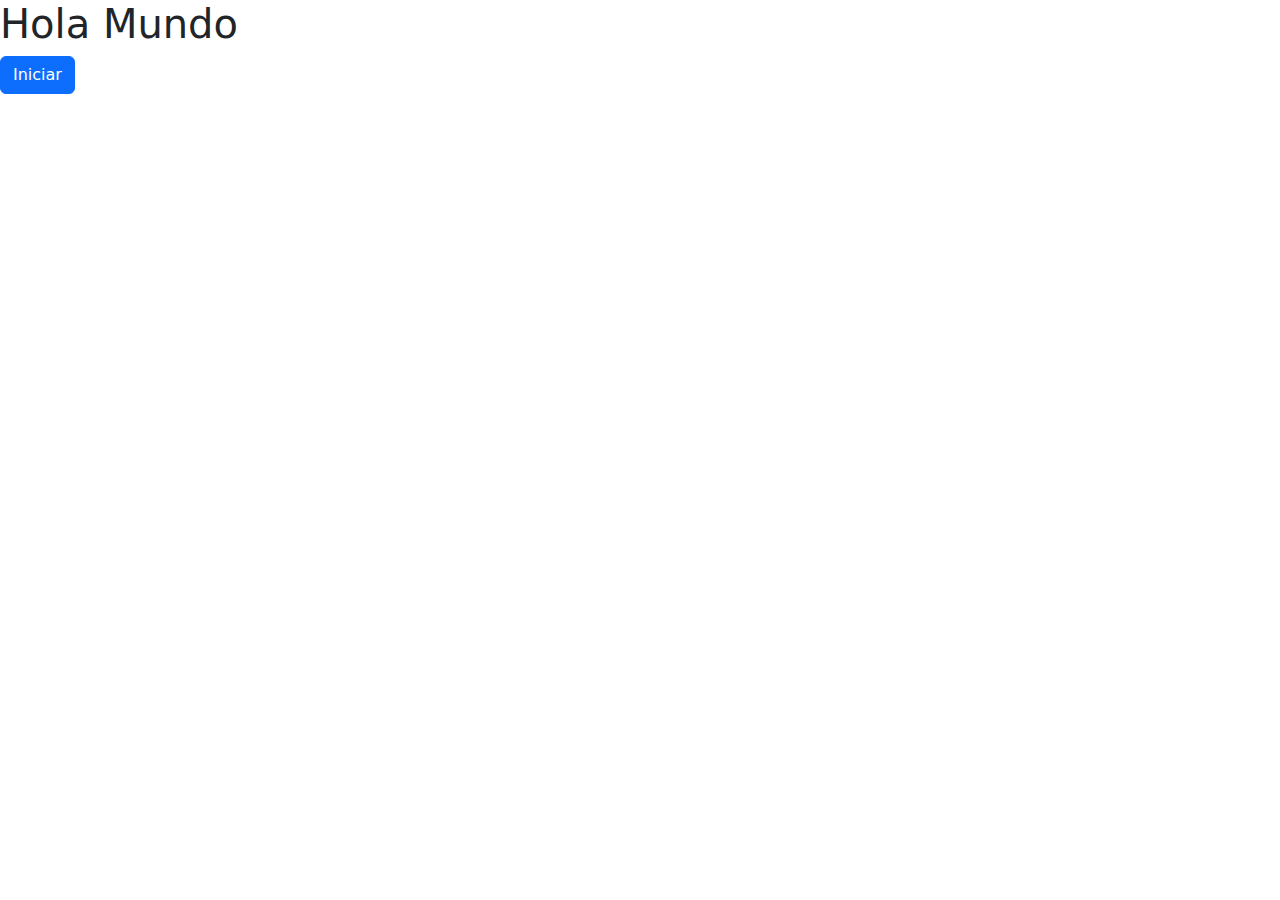
<file: index.html>
<!DOCTYPE html>
<html lang="es">
<head>
    <meta charset="UTF-8">
    <meta http-equiv="X-UA-Compatible" content="IE=edge">
    <meta name="viewport" content="width=device-width, initial-scale=1.0">
    <title>Bootstrap 5</title>

    <!-- Agregamos Bootstrap 5 -->
    <link rel="stylesheet" href="css/bootstrap.min.css">
</head>
<body>
    <h1>Hola Mundo</h1>
    <button class="btn btn-primary">Iniciar</button>

    <!-- Agregamos JavaScript Bootstrap 5 -->
    <script src="js/bootstrap.bundle.min.js"></script>
</body>
</html>
</file>
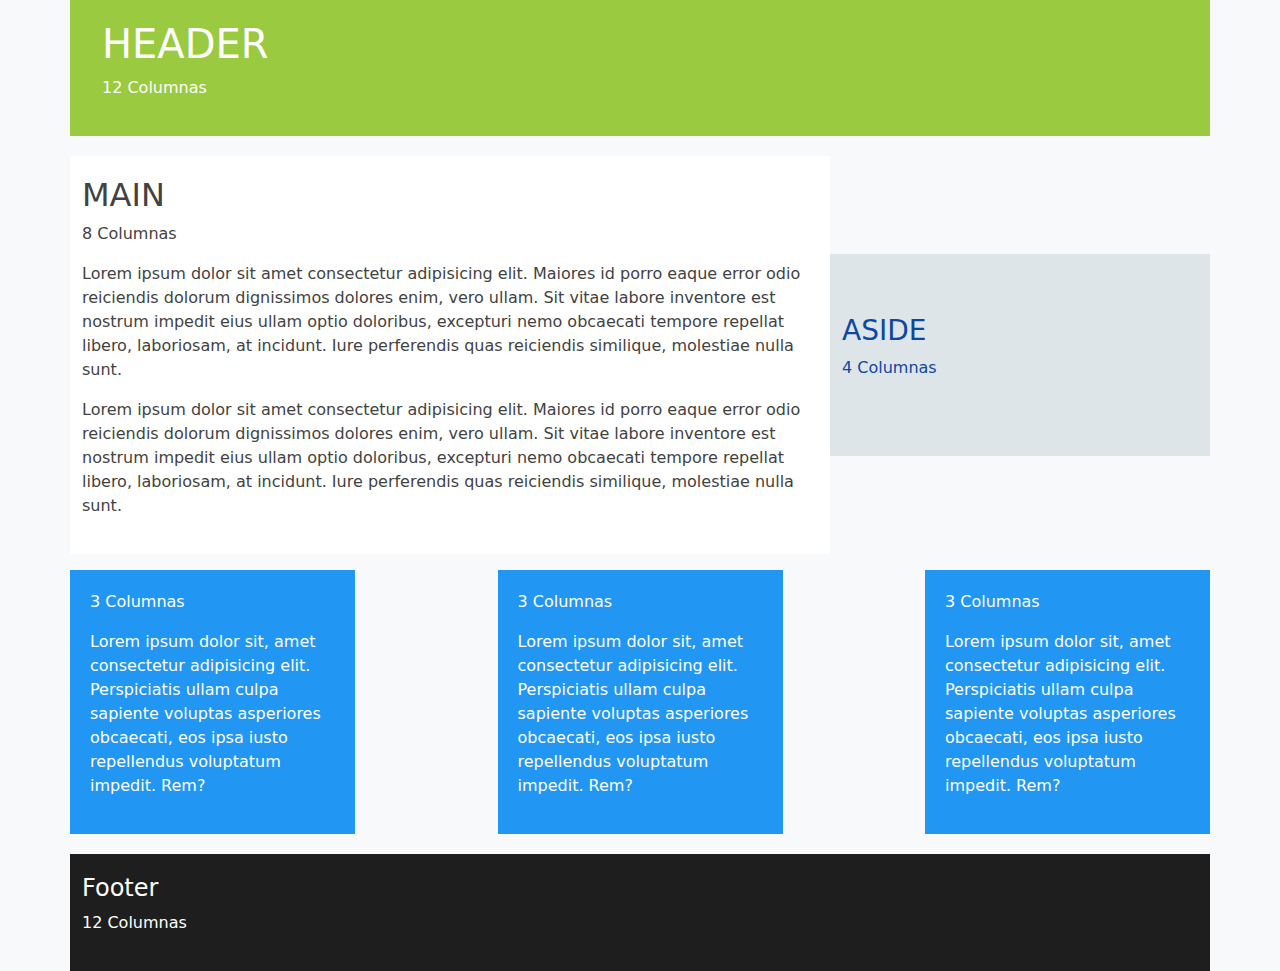
<file: practicas/grid/index.html>
<!DOCTYPE html>
<html lang="es">
<head>
    <meta charset="UTF-8">
    <meta http-equiv="X-UA-Compatible" content="IE=edge">
    <meta name="viewport" content="width=device-width, initial-scale=1.0">
    <title>Grid Bootstrap 5</title>

    <!-- Agregamos Bootstrap 5 -->
    <link rel="stylesheet" href="css/bootstrap.min.css" />
    <link rel="stylesheet" href="css/estilos.css">
</head>
<body class="bg-light">

    <div class="container">
        <!-- Header -->
        <header class="row">
            <div class="col">
                <h1>HEADER</h1>
                <p>12 Columnas</p>
            </div>
        </header>

        <!-- Main -->
        <section class="contenedor-main row align-items-center mb-3">
            <main class="col-md-8">
                <h2>MAIN</h2>
                <p class="d-md-none">12 Columnas</p>
                <p class="d-none d-md-block">8 Columnas</p>
                <p>Lorem ipsum dolor sit amet consectetur adipisicing elit. Maiores id porro eaque error odio reiciendis dolorum dignissimos dolores enim, vero ullam. Sit vitae labore inventore est nostrum impedit eius ullam optio doloribus, excepturi nemo obcaecati tempore repellat libero, laboriosam, at incidunt. Iure perferendis quas reiciendis similique, molestiae nulla sunt.</p>
                <p>Lorem ipsum dolor sit amet consectetur adipisicing elit. Maiores id porro eaque error odio reiciendis dolorum dignissimos dolores enim, vero ullam. Sit vitae labore inventore est nostrum impedit eius ullam optio doloribus, excepturi nemo obcaecati tempore repellat libero, laboriosam, at incidunt. Iure perferendis quas reiciendis similique, molestiae nulla sunt.</p>
            </main>
            <aside class="col-md-4">
                <h3>ASIDE</h3>
                <p class="d-md-none">12 Columnas</p>
                <p class="d-none d-md-block">4 Columnas</p>
            </aside>
        </section>

        <!-- Three Columns -->
        <div class="widgets row justify-content-between">
            <div class="col-12 col-md-4 col-lg-3">
                <p class="d-md-none">12 Columnas</p>
                <p class="d-none d-md-block d-lg-none">4 Columnas</p>
                <p class="d-none d-lg-block">3 Columnas</p>
                <p>Lorem ipsum dolor sit, amet consectetur adipisicing elit. Perspiciatis ullam culpa sapiente voluptas asperiores obcaecati, eos ipsa iusto repellendus voluptatum impedit. Rem?</p>
            </div>
            <div class="col-12 col-md-4 col-lg-3">
                <p class="d-md-none">12 Columnas</p>
                <p class="d-none d-md-block d-lg-none">4 Columnas</p>
                <p class="d-none d-lg-block">3 Columnas</p>
                <p>Lorem ipsum dolor sit, amet consectetur adipisicing elit. Perspiciatis ullam culpa sapiente voluptas asperiores obcaecati, eos ipsa iusto repellendus voluptatum impedit. Rem?</p>
            </div>
            <div class="col-12 col-md-4 col-lg-3">
                <p class="d-md-none">12 Columnas</p>
                <p class="d-none d-md-block d-lg-none">4 Columnas</p>
                <p class="d-none d-lg-block">3 Columnas</p>
                <p>Lorem ipsum dolor sit, amet consectetur adipisicing elit. Perspiciatis ullam culpa sapiente voluptas asperiores obcaecati, eos ipsa iusto repellendus voluptatum impedit. Rem?</p>
            </div>
        </div>

        <!-- Footer -->
        <footer class="row">
            <div class="col">
                <h4>Footer</h4>
                <p>12 Columnas</p>
            </div>
        </footer>
    </div>
    
    <!-- Agregamos JavaScript Bootstrap 5 -->
    <script src="js/bootstrap.bundle.min.js"></script>
</body>
</html>
</file>
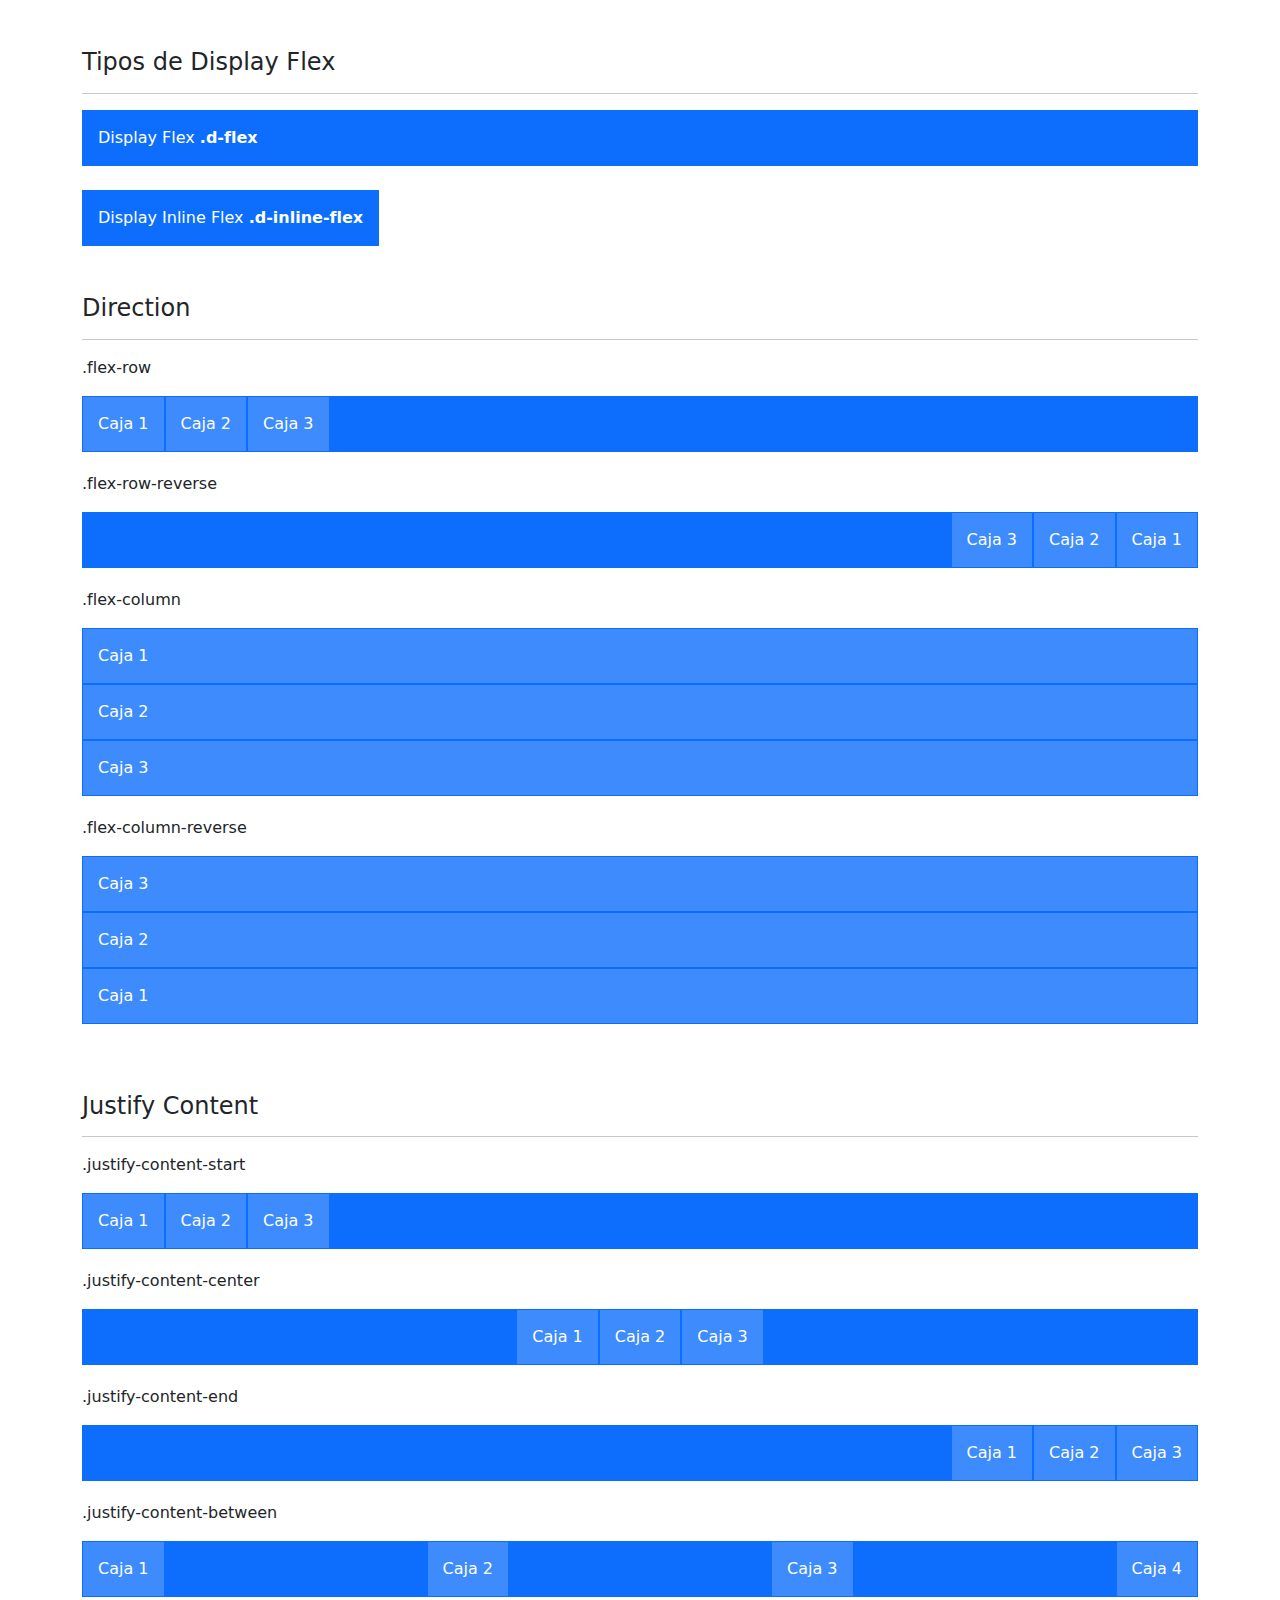
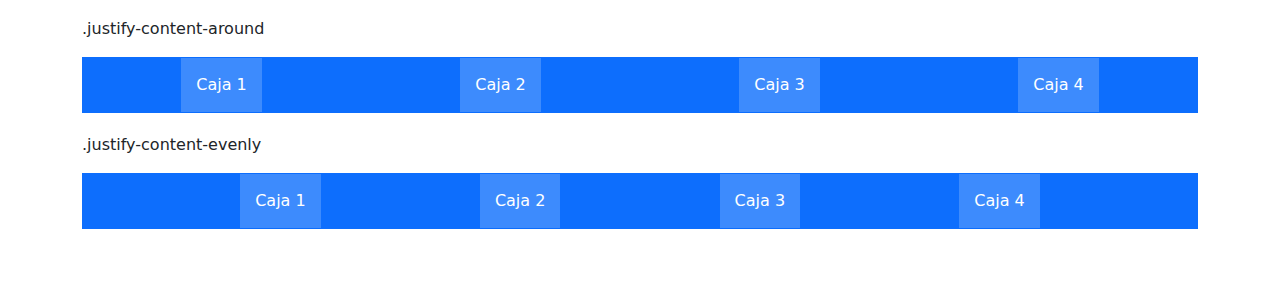
<file: flexbox_1.html>
<!DOCTYPE html>
<html lang="es">
    <head>
        <meta charset="UTF-8" />
        <meta http-equiv="X-UA-Compatible" content="IE=edge" />
        <meta name="viewport" content="width=device-width, initial-scale=1.0" />
        <title>Flexbox 1</title>

        <!-- Agregamos Bootstrap 5 -->
        <link rel="stylesheet" href="css/bootstrap.min.css" />
        <style>
            .contenedor {
                margin-bottom: 20px;
                background: #0d6efd;
                color: #fff;
            }

            .contenedor > div {
                background: rgba(255, 255, 255, 0.2);
                padding: 15px;
                border: 1px solid #0d6efd;
            }
        </style>
    </head>
    <body>
        <div class="container">
            <div class="row my-5">
                <div class="col">
                    <h4>Tipos de Display Flex</h4>
                    <hr />

                    <!-- Podemos establecer que tipo de elemento flexbox será, de tipo block o inline.
                         Y podemos establecer también desde que dispositivo lo será. 

                            .d-flex
                            .d-inline-flex

                            .d-sm-flex
                            .d-sm-inline-flex
                            .d-md-flex
                            .d-md-inline-flex
                            .d-lg-flex
                            .d-lg-inline-flex
                            .d-xl-flex
                            .d-xl-inline-flex
                    -->

                    <div class="bg-primary text-white p-3 d-flex">
                        <p class="mb-0">Display Flex <strong>.d-flex</strong></p>
                    </div>

                    <br />
                    <div class="bg-primary text-white p-3 d-inline-flex">
                        <p class="mb-0">Display Inline Flex <strong>.d-inline-flex</strong></p>
                    </div>
                </div>
            </div>

            <div class="row my-5">
                <div class="col">
                    <h4>Direction</h4>
                    <hr />

                    <!-- Variantes
                        .flex-row
                        .flex-row-reverse

                        .flex-column
                        .flex-column-reverse

                        sm | md | lg | xl | xxl

                        Cambiar el * por alguna de las medidas listadas arriba

                        .flex-*-row
                        .flex-*-row-reverse
                        .flex-*-column
                        .flex-*-column-reverse
                     -->

                    <p>.flex-row</p>
                    <div class="contenedor d-flex flex-row">
                        <div>Caja 1</div>
                        <div>Caja 2</div>
                        <div>Caja 3</div>
                    </div>

                    <p>.flex-row-reverse</p>
                    <div class="contenedor d-flex flex-row-reverse">
                        <div>Caja 1</div>
                        <div>Caja 2</div>
                        <div>Caja 3</div>
                    </div>

                    <p>.flex-column</p>
                    <div class="contenedor d-flex flex-column">
                        <div>Caja 1</div>
                        <div>Caja 2</div>
                        <div>Caja 3</div>
                    </div>

                    <p>.flex-column-reverse</p>
                    <div class="contenedor d-flex flex-column-reverse">
                        <div>Caja 1</div>
                        <div>Caja 2</div>
                        <div>Caja 3</div>
                    </div>
                </div>
            </div>

            <div class="row my-5">
                <div class="col">
                    <h4>Justify Content</h4>
                    <hr />
                    <!-- Variantes:
                        .justify-content-start
                        .justify-content-end
                        .justify-content-center
                        .justify-content-between
                        .justify-content-around

                        sm | md | lg | xl | xxl

                        Cambiar el * por alguna de las medidas listadas arriba
                        
                        .justify-content-*-start
                        .justify-content-*-end
                        .justify-content-*-center
                        .justify-content-*-between
                        .justify-content-*-around
                    -->
                    
                    <p>.justify-content-start</p>
                    <div class="contenedor d-flex justify-content-start">
                        <div>Caja 1</div>
                        <div>Caja 2</div>
                        <div>Caja 3</div>
                    </div>

                    <p>.justify-content-center</p>
                    <div class="contenedor d-flex justify-content-center">
                        <div>Caja 1</div>
                        <div>Caja 2</div>
                        <div>Caja 3</div>
                    </div>

                    <p>.justify-content-end</p>
                    <div class="contenedor d-flex justify-content-end">
                        <div>Caja 1</div>
                        <div>Caja 2</div>
                        <div>Caja 3</div>
                    </div>

                    <p>.justify-content-between</p>
                    <div class="contenedor d-flex justify-content-between">
                        <div>Caja 1</div>
                        <div>Caja 2</div>
                        <div>Caja 3</div>
                        <div>Caja 4</div>
                    </div>

                    <p>.justify-content-around</p>
                    <div class="contenedor d-flex justify-content-around">
                        <div>Caja 1</div>
                        <div>Caja 2</div>
                        <div>Caja 3</div>
                        <div>Caja 4</div>
                    </div>

                    <p>.justify-content-evenly</p>
                    <div class="contenedor d-flex justify-content-evenly">
                        <div>Caja 1</div>
                        <div>Caja 2</div>
                        <div>Caja 3</div>
                        <div>Caja 4</div>
                    </div>
                </div>
            </div>
        </div>

        <!-- Agregamos JavaScript Bootstrap 5 -->
        <script src="js/bootstrap.bundle.min.js"></script>
    </body>
</html>
</file>
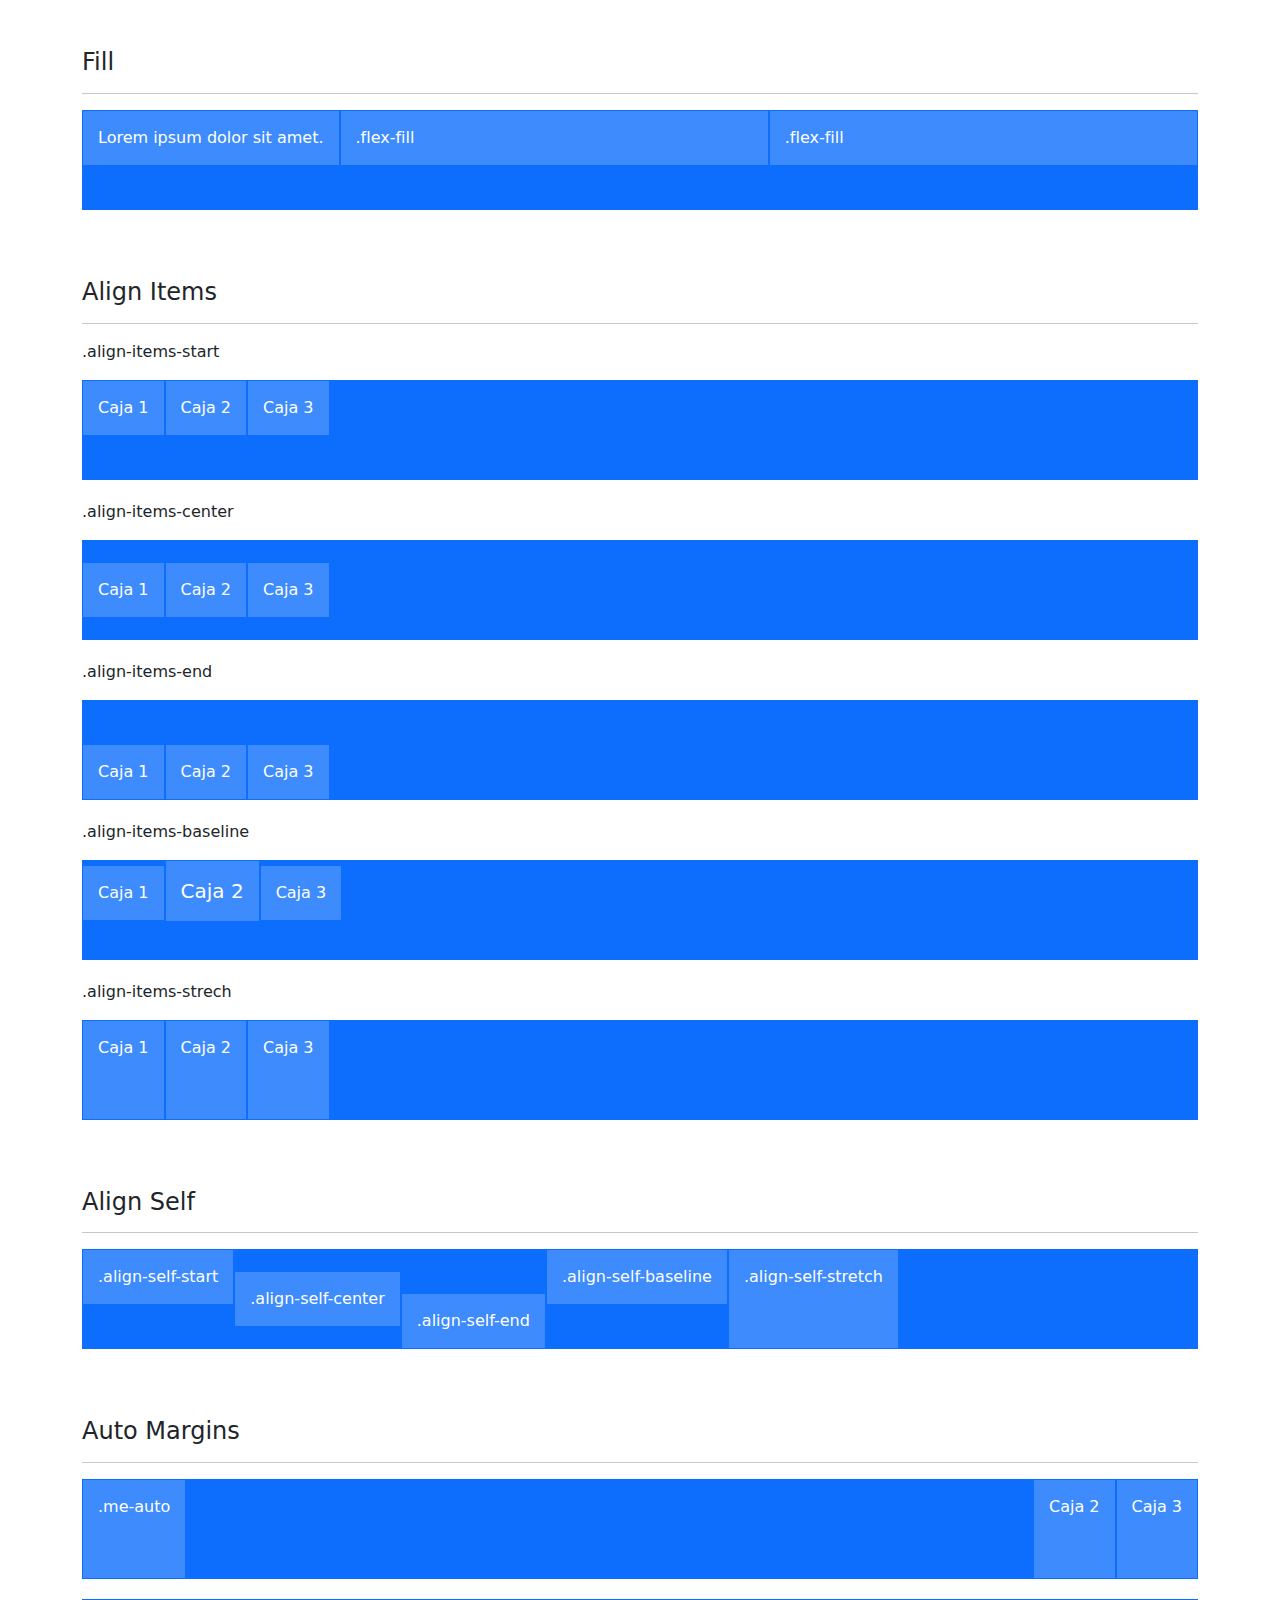
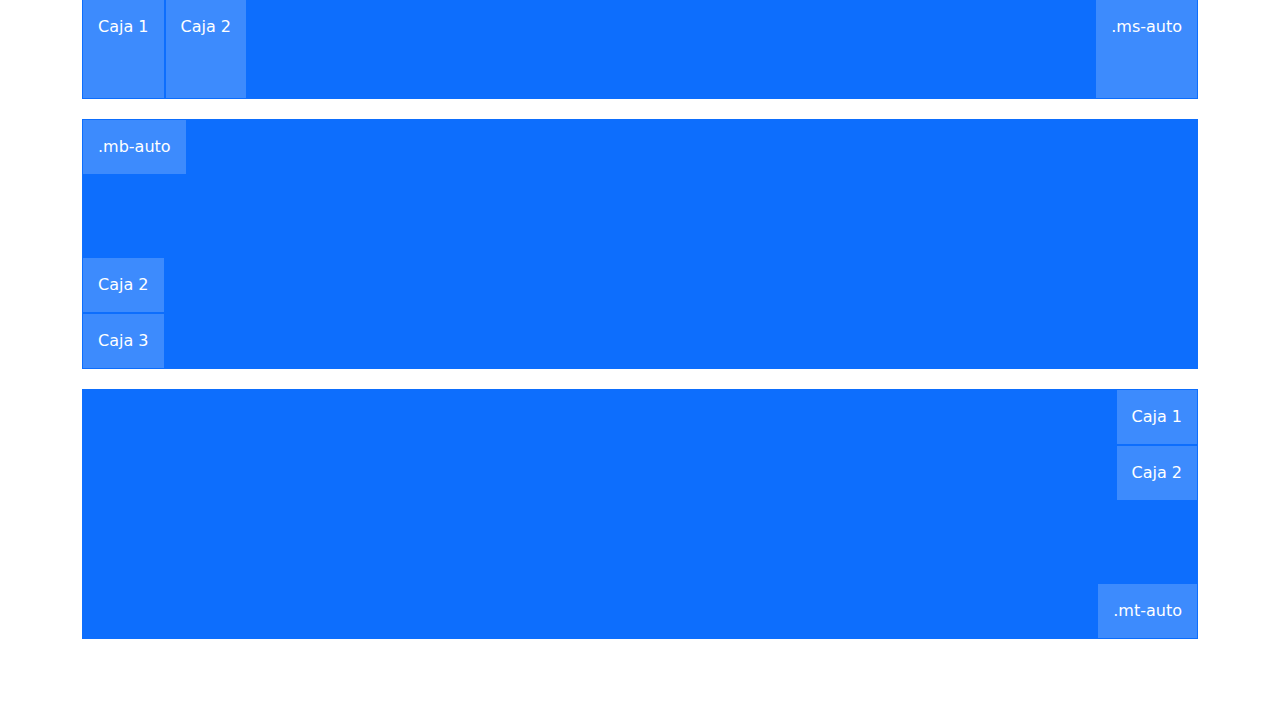
<file: flexbox_2.html>
<!DOCTYPE html>
<html lang="es">
    <head>
        <meta charset="UTF-8" />
        <meta http-equiv="X-UA-Compatible" content="IE=edge" />
        <meta name="viewport" content="width=device-width, initial-scale=1.0" />
        <title>Flexbox 2</title>

        <!-- Agregamos Bootstrap 5 -->
        <link rel="stylesheet" href="css/bootstrap.min.css" />
        <style>
            .contenedor {
                margin-bottom: 20px;
                background: #0d6efd;
                color: #fff;
                height: 100px;
            }

            .contenedor > div {
                background: rgba(255, 255, 255, 0.2);
                padding: 15px;
                border: 1px solid #0d6efd;
            }
        </style>
    </head>
    <body>
        <div class="container">
            <div class="row my-5">
                <div class="col">
                    <h4>Fill</h4>
                    <hr>

                    <!-- 
                        .flex-fill

                        sm | md | lg | xl | xxl
                        .flex-*-fill
                     -->

                    <div class="contenedor d-flex align-items-start">
                        <div>Lorem ipsum dolor sit amet.</div>
                        <div class="flex-fill">.flex-fill</div>
                        <div class="flex-fill">.flex-fill</div>
                    </div>

                </div>
            </div>

            <div class="row my-5">
                <div class="col">
                    <h4>Align Items</h4>
                    <hr>

                    <!-- Variantes:
                        .align-items-start
                        .align-items-end
                        .align-items-center
                        .align-items-baseline
                        .align-items-stretch

                        sm | md | lg | xl | xxl

                        Cambiar el * por alguna de las medidas listadas arriba
                        
                        .align-items-*-start
                        .align-items-*-end
                        .align-items-*-center
                        .align-items-*-baseline
                        .align-items-*-stretch
                    -->
                    <p>.align-items-start</p>
                    <div class="contenedor d-flex align-items-start">
                        <div>Caja 1</div>
                        <div>Caja 2</div>
                        <div>Caja 3</div>
                    </div>

                    <p>.align-items-center</p>
                    <div class="contenedor d-flex align-items-center">
                        <div>Caja 1</div>
                        <div>Caja 2</div>
                        <div>Caja 3</div>
                    </div>

                    <p>.align-items-end</p>
                    <div class="contenedor d-flex align-items-end">
                        <div>Caja 1</div>
                        <div>Caja 2</div>
                        <div>Caja 3</div>
                    </div>

                    <p>.align-items-baseline</p>
                    <div class="contenedor d-flex align-items-baseline">
                        <div>Caja 1</div>
                        <div style="font-size: 20px;">Caja 2</div>
                        <div>Caja 3</div>
                    </div>

                    <p>.align-items-strech</p>
                    <div class="contenedor d-flex align-items-strech">
                        <div>Caja 1</div>
                        <div>Caja 2</div>
                        <div>Caja 3</div>
                    </div>

                </div>
            </div>

            <div class="row my-5">
                <div class="col">
                    <h4>Align Self</h4>
                    <hr>

                    <!-- Variantes:
                        .align-self-start
                        .align-self-end
                        .align-self-center
                        .align-self-baseline
                        .align-self-stretch

                        sm | md | lg | xl | xxl

                        Cambiar el * por alguna de las medidas listadas arriba
                        
                        .align-self-*-start
                        .align-self-*-end
                        .align-self-*-center
                        .align-self-*-baseline
                        .align-self-*-stretch
                    -->
    
                    <div class="contenedor d-flex">
                        <div class="align-self-start">.align-self-start</div>
                        <div class="align-self-center">.align-self-center</div>
                        <div class="align-self-end">.align-self-end</div>
                        <div class="align-self-baseline">.align-self-baseline</div>
                        <div class="align-self-stretch">.align-self-stretch</div>
                    </div>
                </div>
            </div>

            <div class="row my-5">
                <div class="col">
                    <h4>Auto Margins</h4>
                    <hr>

                    <div class="contenedor d-flex justify-content-end">
                        <div class="me-auto">.me-auto</div>
                        <div>Caja 2</div>
                        <div>Caja 3</div>
                    </div>

                    <div class="contenedor d-flex justify-content-start">
                        <div>Caja 1</div>
                        <div>Caja 2</div>
                        <div class="ms-auto">.ms-auto</div>
                    </div>

                    <div class="contenedor d-flex flex-column align-items-start" style="height: 250px;">
                        <div class="mb-auto">.mb-auto</div>
                        <div>Caja 2</div>
                        <div>Caja 3</div>
                    </div>

                    <div class="contenedor d-flex flex-column align-items-end" style="height: 250px;">
                        <div>Caja 1</div>
                        <div>Caja 2</div>
                        <div class="mt-auto">.mt-auto</div>
                    </div>
                </div>
            </div>

        </div>

        <!-- Agregamos JavaScript Bootstrap 5 -->
        <script src="js/bootstrap.bundle.min.js"></script>
    </body>
</html>
</file>
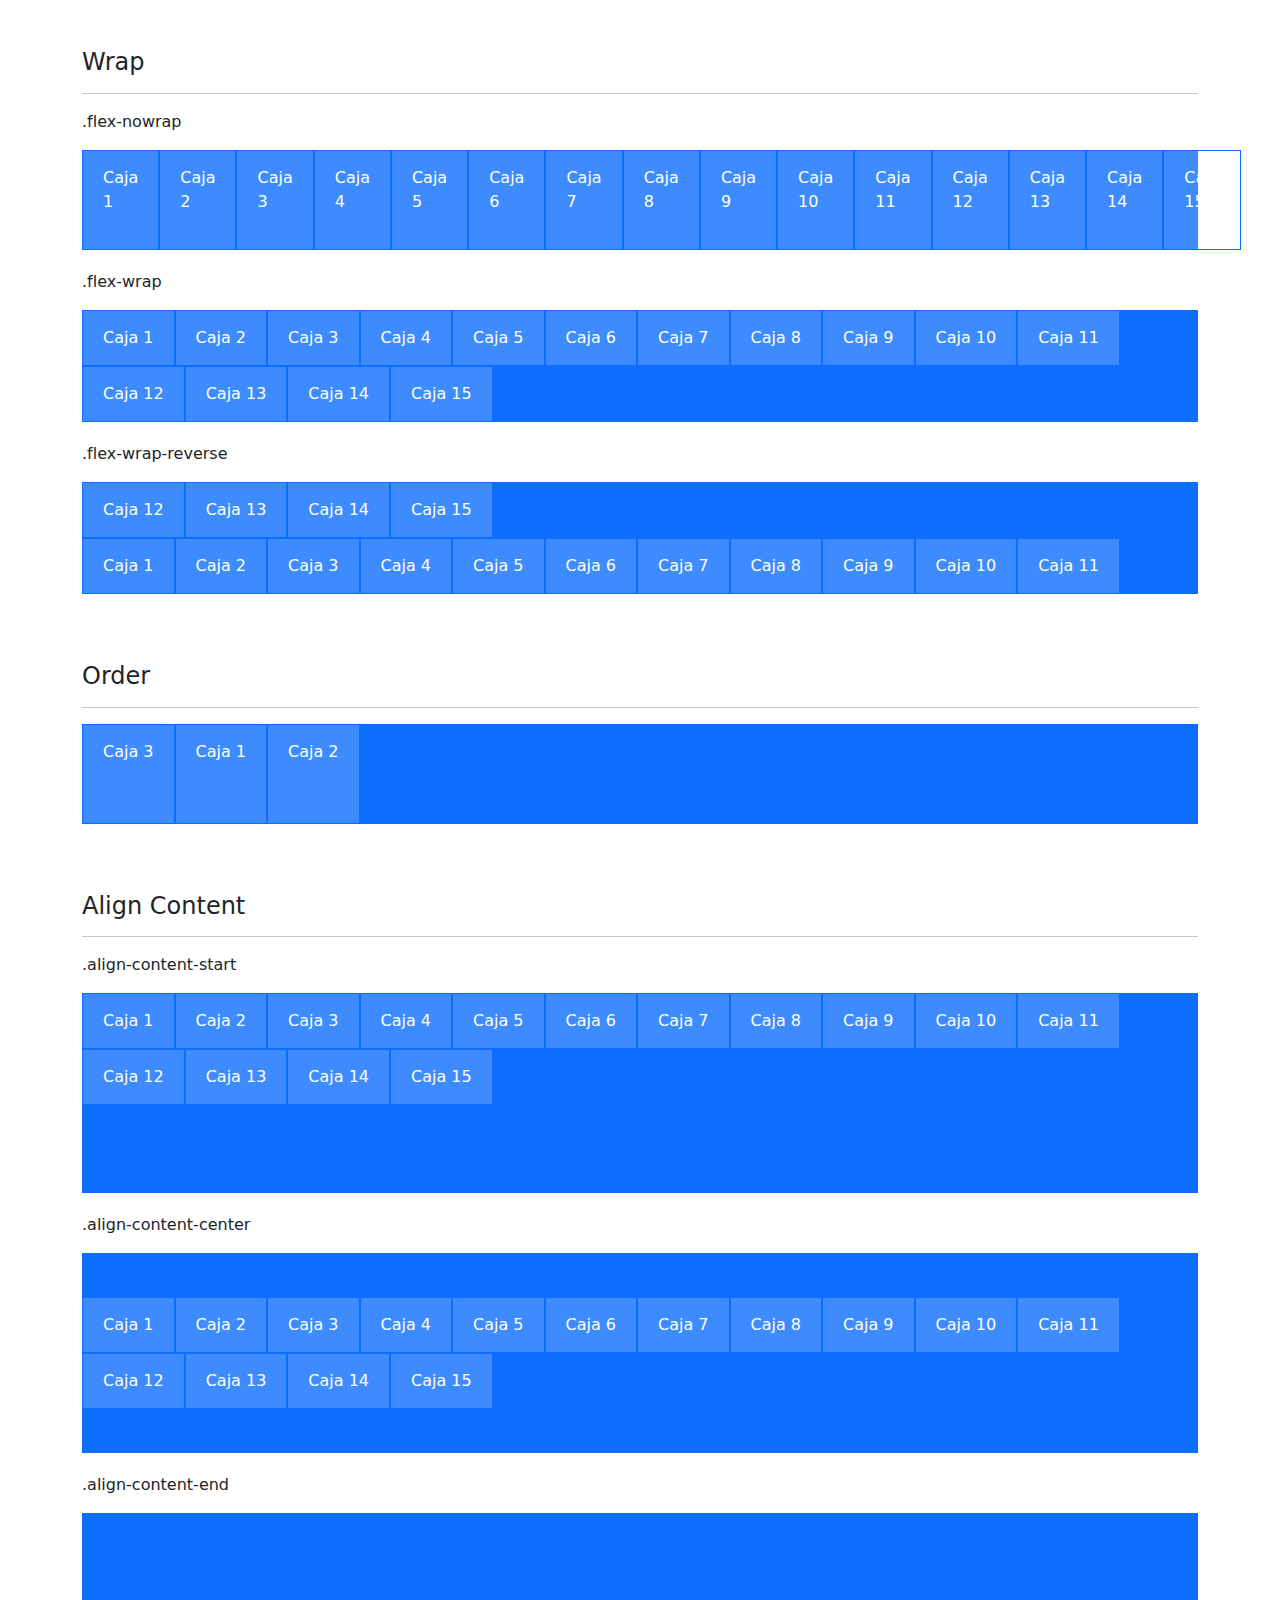
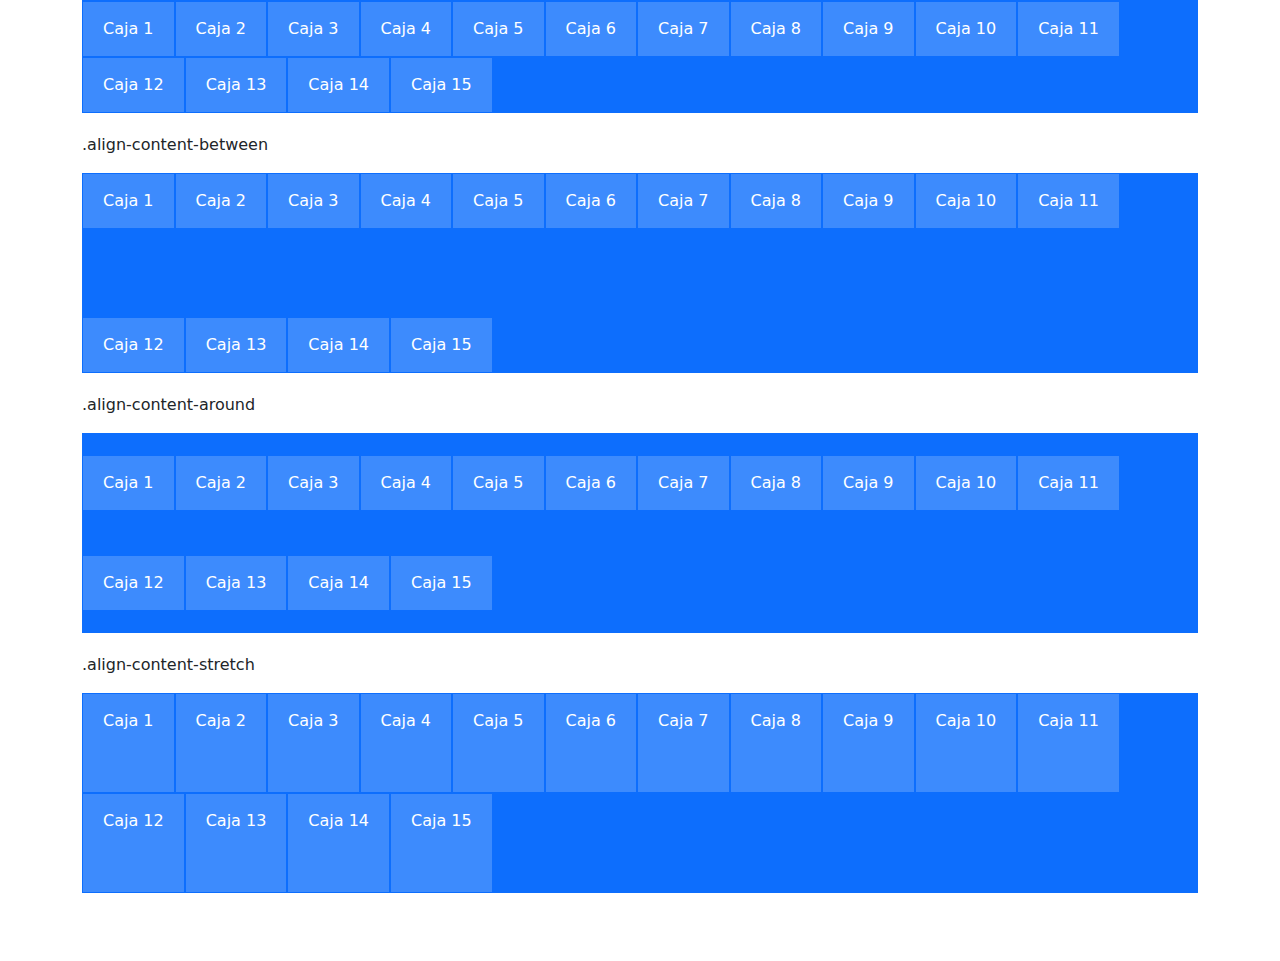
<file: flexbox_3.html>
<!DOCTYPE html>
<html lang="es">
    <head>
        <meta charset="UTF-8" />
        <meta http-equiv="X-UA-Compatible" content="IE=edge" />
        <meta name="viewport" content="width=device-width, initial-scale=1.0" />
        <title>Flexbox 3</title>

        <!-- Agregamos Bootstrap 5 -->
        <link rel="stylesheet" href="css/bootstrap.min.css" />
        <style>
            .contenedor {
                margin-bottom: 20px;
                background: #0d6efd;
                color: #fff;
                min-height: 100px;
            }

            .contenedor > div {
                background: rgba(255, 255, 255, 0.2);
                padding: 15px 20px;
                border: 1px solid #0d6efd;
            }
        </style>
    </head>
    <body>
        <div class="container">
            <div class="row my-5">
                <div class="col">
                    <h4>Wrap</h4>
                    <hr />

                    <!-- Variantes:
                        .flex-nowrap 
                        .flex-wrap 
                        .flex-wrap-reverse
                        
                        sm | md | lg | xl | xxl

                        .flex-*-nowrap 
                        .flex-*-wrap 
                        .flex-*-wrap-reverse
                     -->

                    <p>.flex-nowrap</p>
                    <div class="contenedor d-flex flex-nowrap">
                        <div>Caja 1</div>
                        <div>Caja 2</div>
                        <div>Caja 3</div>
                        <div>Caja 4</div>
                        <div>Caja 5</div>
                        <div>Caja 6</div>
                        <div>Caja 7</div>
                        <div>Caja 8</div>
                        <div>Caja 9</div>
                        <div>Caja 10</div>
                        <div>Caja 11</div>
                        <div>Caja 12</div>
                        <div>Caja 13</div>
                        <div>Caja 14</div>
                        <div>Caja 15</div>
                    </div>

                    <p>.flex-wrap</p>
                    <div class="contenedor d-flex flex-wrap">
                        <div>Caja 1</div>
                        <div>Caja 2</div>
                        <div>Caja 3</div>
                        <div>Caja 4</div>
                        <div>Caja 5</div>
                        <div>Caja 6</div>
                        <div>Caja 7</div>
                        <div>Caja 8</div>
                        <div>Caja 9</div>
                        <div>Caja 10</div>
                        <div>Caja 11</div>
                        <div>Caja 12</div>
                        <div>Caja 13</div>
                        <div>Caja 14</div>
                        <div>Caja 15</div>
                    </div>

                    <p>.flex-wrap-reverse</p>
                    <div class="contenedor d-flex flex-wrap-reverse">
                        <div>Caja 1</div>
                        <div>Caja 2</div>
                        <div>Caja 3</div>
                        <div>Caja 4</div>
                        <div>Caja 5</div>
                        <div>Caja 6</div>
                        <div>Caja 7</div>
                        <div>Caja 8</div>
                        <div>Caja 9</div>
                        <div>Caja 10</div>
                        <div>Caja 11</div>
                        <div>Caja 12</div>
                        <div>Caja 13</div>
                        <div>Caja 14</div>
                        <div>Caja 15</div>
                    </div>
                </div>
            </div>

            <div class="row my-5">
                <div class="col">
                    <h4>Order</h4>
                    <hr>

                    <!-- Variantes del Order:
                        .order-1        .order-5
                        
                        sm | md | lg | xl | xxl
                        
                        .order-*-1        .order-*-5
                     -->

                    <div class="contenedor d-flex flex-nowrap">
                        <div class="order-2">Caja 1</div>
                        <div class="order-3">Caja 2</div>
                        <div class="order-1">Caja 3</div>
                    </div>
                </div>
            </div>

            <div class="row my-5">
                <div class="col">
                    <h4>Align Content</h4>
                    <hr>

                    <p>.align-content-start</p>
                    <div class="contenedor d-flex flex-wrap align-content-start" style="height: 200px;">
                        <div>Caja 1</div>
                        <div>Caja 2</div>
                        <div>Caja 3</div>
                        <div>Caja 4</div>
                        <div>Caja 5</div>
                        <div>Caja 6</div>
                        <div>Caja 7</div>
                        <div>Caja 8</div>
                        <div>Caja 9</div>
                        <div>Caja 10</div>
                        <div>Caja 11</div>
                        <div>Caja 12</div>
                        <div>Caja 13</div>
                        <div>Caja 14</div>
                        <div>Caja 15</div>
                    </div>

                    <p>.align-content-center</p>
                    <div class="contenedor d-flex flex-wrap align-content-center" style="height: 200px;">
                        <div>Caja 1</div>
                        <div>Caja 2</div>
                        <div>Caja 3</div>
                        <div>Caja 4</div>
                        <div>Caja 5</div>
                        <div>Caja 6</div>
                        <div>Caja 7</div>
                        <div>Caja 8</div>
                        <div>Caja 9</div>
                        <div>Caja 10</div>
                        <div>Caja 11</div>
                        <div>Caja 12</div>
                        <div>Caja 13</div>
                        <div>Caja 14</div>
                        <div>Caja 15</div>
                    </div>

                    <p>.align-content-end</p>
                    <div class="contenedor d-flex flex-wrap align-content-end" style="height: 200px;">
                        <div>Caja 1</div>
                        <div>Caja 2</div>
                        <div>Caja 3</div>
                        <div>Caja 4</div>
                        <div>Caja 5</div>
                        <div>Caja 6</div>
                        <div>Caja 7</div>
                        <div>Caja 8</div>
                        <div>Caja 9</div>
                        <div>Caja 10</div>
                        <div>Caja 11</div>
                        <div>Caja 12</div>
                        <div>Caja 13</div>
                        <div>Caja 14</div>
                        <div>Caja 15</div>
                    </div>

                    <p>.align-content-between</p>
                    <div class="contenedor d-flex flex-wrap align-content-between" style="height: 200px;">
                        <div>Caja 1</div>
                        <div>Caja 2</div>
                        <div>Caja 3</div>
                        <div>Caja 4</div>
                        <div>Caja 5</div>
                        <div>Caja 6</div>
                        <div>Caja 7</div>
                        <div>Caja 8</div>
                        <div>Caja 9</div>
                        <div>Caja 10</div>
                        <div>Caja 11</div>
                        <div>Caja 12</div>
                        <div>Caja 13</div>
                        <div>Caja 14</div>
                        <div>Caja 15</div>
                    </div>

                    <p>.align-content-around</p>
                    <div class="contenedor d-flex flex-wrap align-content-around" style="height: 200px;">
                        <div>Caja 1</div>
                        <div>Caja 2</div>
                        <div>Caja 3</div>
                        <div>Caja 4</div>
                        <div>Caja 5</div>
                        <div>Caja 6</div>
                        <div>Caja 7</div>
                        <div>Caja 8</div>
                        <div>Caja 9</div>
                        <div>Caja 10</div>
                        <div>Caja 11</div>
                        <div>Caja 12</div>
                        <div>Caja 13</div>
                        <div>Caja 14</div>
                        <div>Caja 15</div>
                    </div>

                    <p>.align-content-stretch</p>
                    <div class="contenedor d-flex flex-wrap align-content-stretch" style="height: 200px;">
                        <div>Caja 1</div>
                        <div>Caja 2</div>
                        <div>Caja 3</div>
                        <div>Caja 4</div>
                        <div>Caja 5</div>
                        <div>Caja 6</div>
                        <div>Caja 7</div>
                        <div>Caja 8</div>
                        <div>Caja 9</div>
                        <div>Caja 10</div>
                        <div>Caja 11</div>
                        <div>Caja 12</div>
                        <div>Caja 13</div>
                        <div>Caja 14</div>
                        <div>Caja 15</div>
                    </div>
                </div>
            </div>

        </div>

        <!-- Agregamos JavaScript Bootstrap 5 -->
        <script src="js/bootstrap.bundle.min.js"></script>
    </body>
</html>
</file>
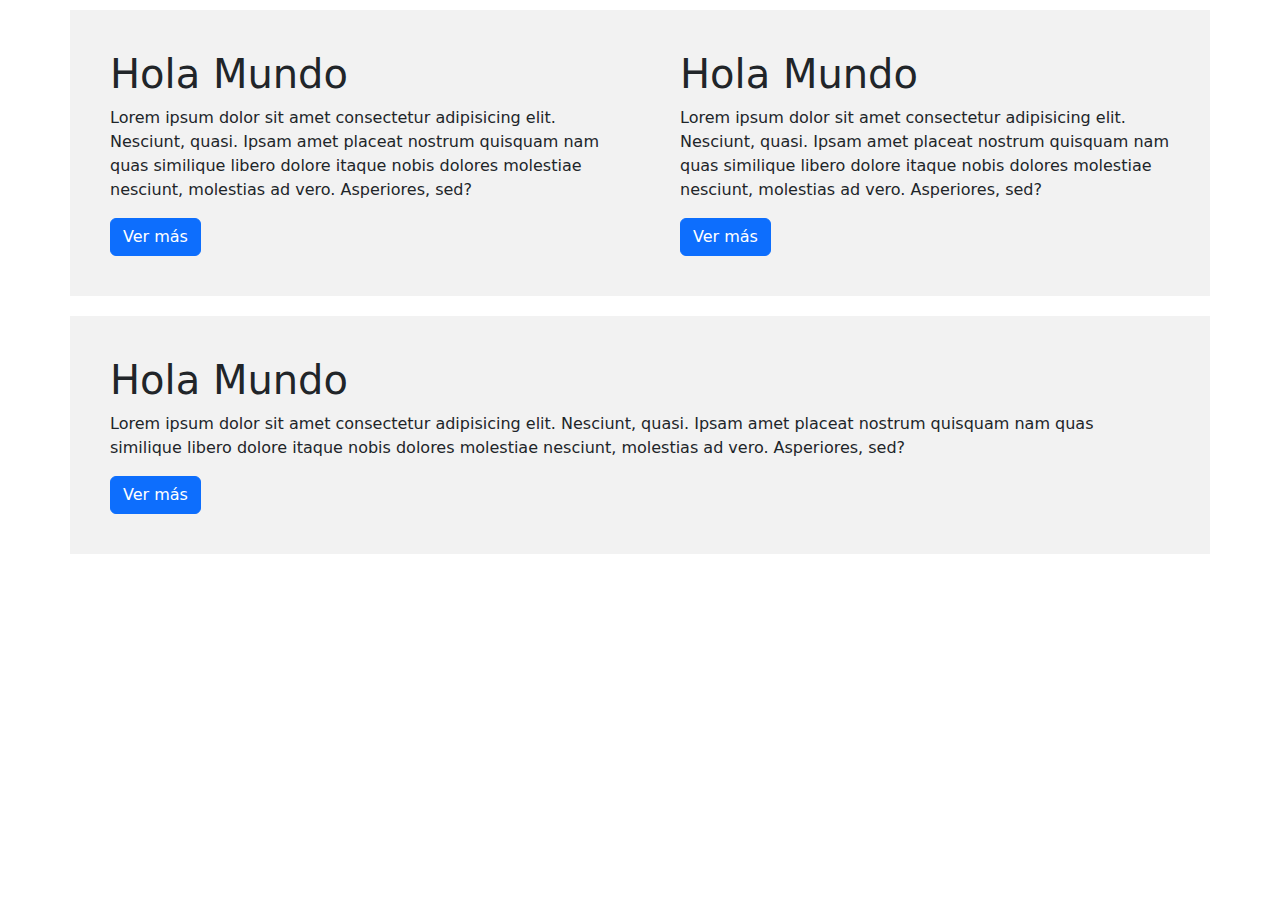
<file: grid/grid.html>
<!DOCTYPE html>
<html lang="es">
    <head>
        <meta charset="UTF-8" />
        <meta http-equiv="X-UA-Compatible" content="IE=edge" />
        <meta name="viewport" content="width=device-width, initial-scale=1.0" />
        <title>Grid</title>
        <link rel="stylesheet" href="../css/bootstrap.min.css" />
        <style>
            .row > div {
                background-color: #f2f2f2;
                margin: 10px 0;
                padding: 40px;
            }
        </style>
    </head>
    <body>
        <!-- El container es el contenedor principal, en el van todas las filas y columnas -->
        <!-- Con el container podemos centrar nuestra página -->
        <div class="container">
            <!-- Las filas (row) son grupos HORIZONTALES de columnas -->

            <!-- Los tamaños de columna en Bootstrap 5 son: 
             .col        Extra Pequeño (Extra Small) - Smartphones Vertical           Menos de 576px
             .col-sm     Pequeño (Small) - Smartphones Vertical                       Más de 576px y menos de 768px
             .col-md     Mediano (Medium) - Smartphones Vertical                      Más de 768px y menos de 992px
             .col-lg     Largo (Large) - Computadoras                                 Más de 992px y menos de 1200px
             .col-xl     Extra Largo (Extra Large) - Computadoras                     Más de 1200px
             .col-xxl    Extra Extra Largo (Extra Extra Large) - Televisiones         Más de 1400px
            -->

            <div class="row">
                <div class="col-12 col-sm-6">
                    <h1>Hola Mundo</h1>
                    <p>Lorem ipsum dolor sit amet consectetur adipisicing elit. Nesciunt, quasi. Ipsam amet placeat nostrum quisquam nam quas similique libero dolore itaque nobis dolores molestiae nesciunt, molestias ad vero. Asperiores, sed?</p>
                    <button class="btn btn-primary">Ver más</button>
                </div>
                <div class="col-12 col-sm-6">
                    <h1>Hola Mundo</h1>
                    <p>Lorem ipsum dolor sit amet consectetur adipisicing elit. Nesciunt, quasi. Ipsam amet placeat nostrum quisquam nam quas similique libero dolore itaque nobis dolores molestiae nesciunt, molestias ad vero. Asperiores, sed?</p>
                    <button class="btn btn-primary">Ver más</button>
                </div>
                <div class="col-12">
                    <h1>Hola Mundo</h1>
                    <p>Lorem ipsum dolor sit amet consectetur adipisicing elit. Nesciunt, quasi. Ipsam amet placeat nostrum quisquam nam quas similique libero dolore itaque nobis dolores molestiae nesciunt, molestias ad vero. Asperiores, sed?</p>
                    <button class="btn btn-primary">Ver más</button>
                </div>
            </div>
        </div>
    </body>
</html>
</file>
<file: practicas/grid/css/estilos.css>
body {
    background: #f0f3f5;
    color: #fff;
}

header {
    background: #9aca40;
    padding: 20px;
    margin-bottom: 20px;
}

.contenedor-main {
    margin-bottom: 20px;
}

main {
    background: #fff;
    color: #424242;
    padding: 20px 0;
}

aside {
    background: #dee5e8;
    padding: 60px 0;
    color: #0d47a1;
}

.widgets {
    margin-bottom: 20px;
}

.widgets > div {
    background: #2196f3;
    color: #fff;
    padding: 20px;
}

footer {
    background: #1e1e1e;
    padding: 20px 0;
}
</file>
